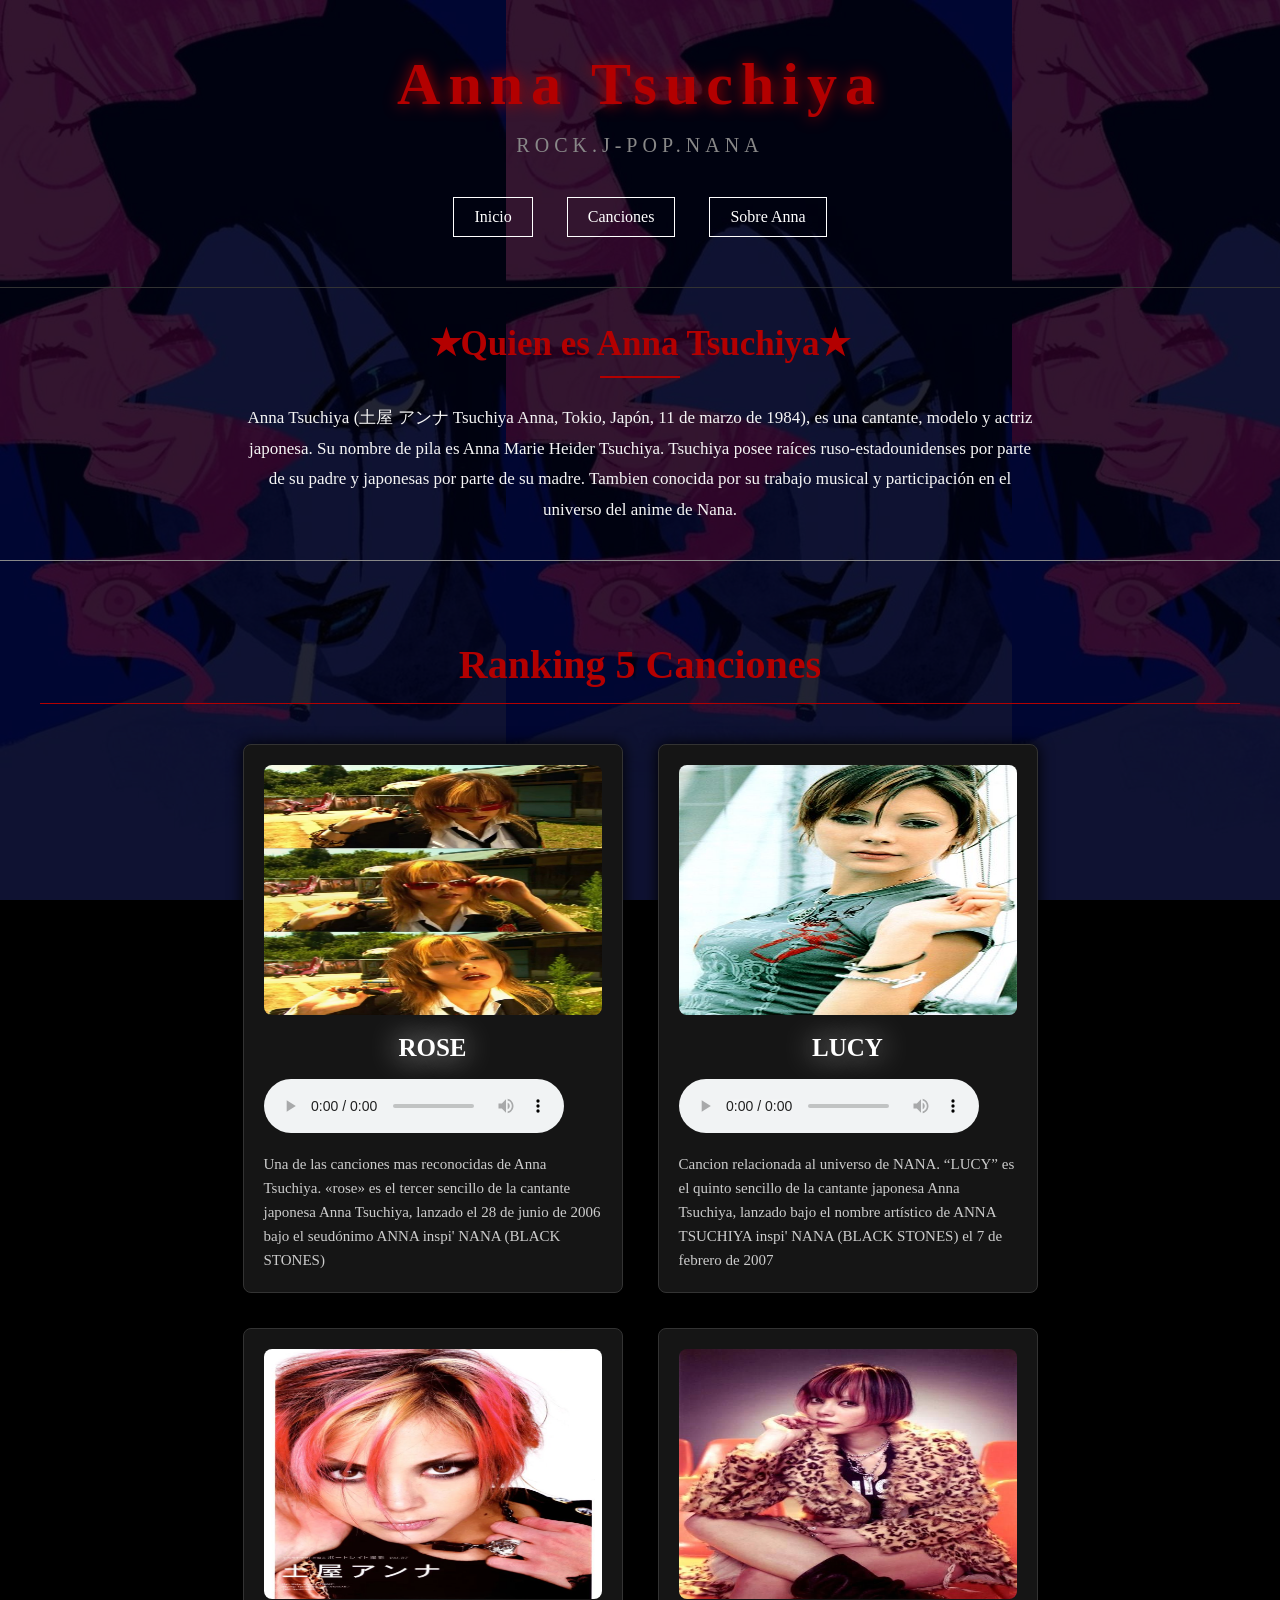
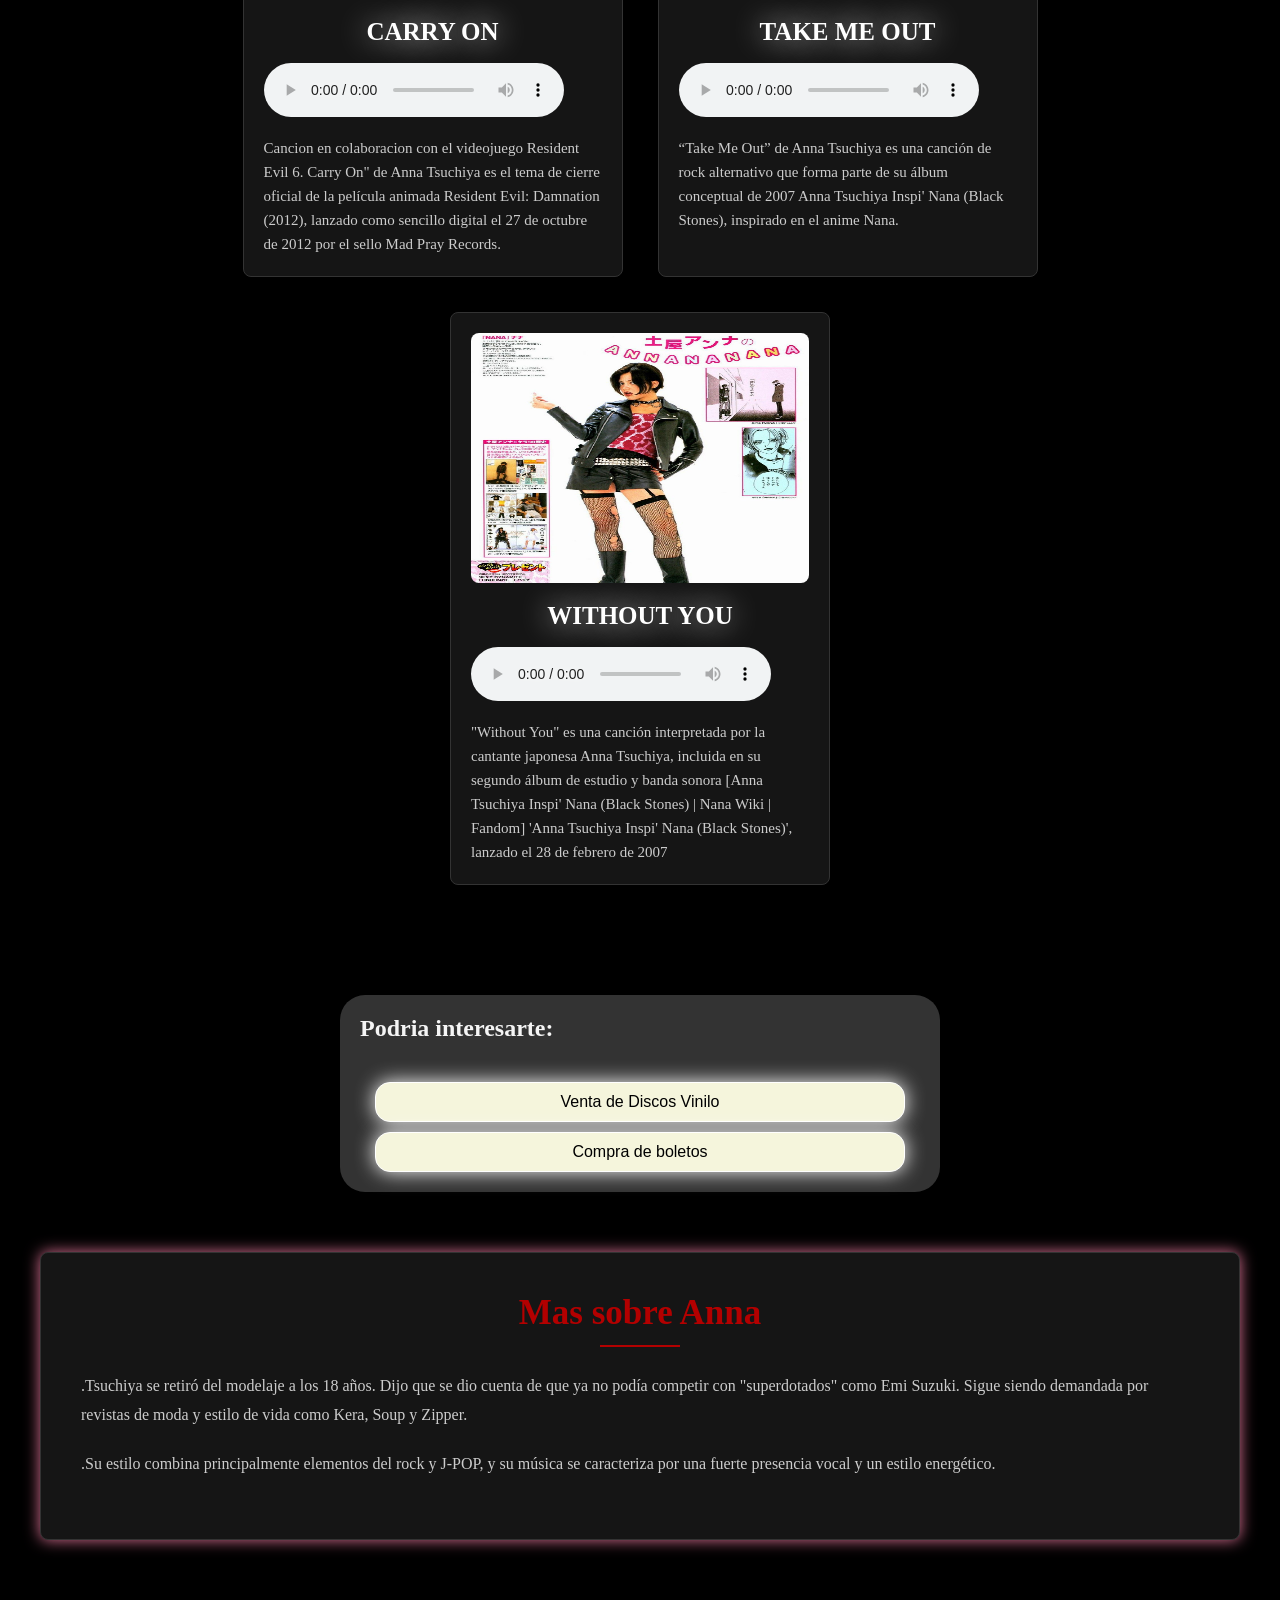
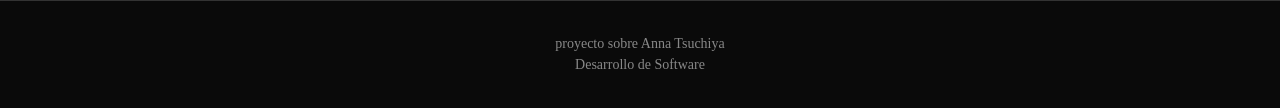
<file: index.html>
<!DOCTYPE html>
<html>
    <head>
        <meta charset="UTF-8">
        <meta name="viewport" content="width=device-width, initial-scale=1.0">
        <title>Anna Tsuchiya</title>
        <link rel="stylesheet" href="estyle.css">
    </head>
    <body>
        <header>
            <h1>Anna Tsuchiya</h1>
            <p>ROCK.J-POP.NANA</p>
            <nav>
                <a href="#inicio">Inicio</a>
                <a href="#canciones">Canciones</a>
                <a href="#artista">Sobre Anna</a>
            </nav>
        </header>
        <main>
            <section id="inicio">
            <h2>★Quien es Anna Tsuchiya★</h2>
            <p>
                Anna Tsuchiya (土屋 アンナ Tsuchiya Anna, Tokio, Japón, 11 de marzo de 1984), es una cantante, modelo y actriz japonesa. Su nombre de pila es Anna Marie Heider Tsuchiya. Tsuchiya posee raíces ruso-estadounidenses por parte de su padre y japonesas por parte de su madre.
                Tambien conocida por su trabajo musical y participación en el universo del anime de Nana.
            </p>
            </section>
            
            <section id="canciones">
                <h2>Ranking 5 Canciones</h2>
                <div class="contenedor-canciones">
                <article>
                    <img src="anna fot/17d23b9b74446dea982e669220087453.jpg" alt="Anna ROSE">
                    <h3>ROSE</h3>
                   <audio controls>
                    <source src="videos music/nana y tsuchiya/roseA.m4a" type="audio/mpeg">
                   </audio>
                    <p>
                        Una de las canciones mas reconocidas de Anna Tsuchiya.
                        «rose» es el tercer sencillo de la cantante japonesa Anna Tsuchiya, lanzado el 28 de junio de 2006 bajo el seudónimo ANNA inspi' NANA (BLACK STONES)
                    </p>
                </article>

                <article>
                    <img src="anna fot/mona.jpg" alt="LUCY">
                    <h3>LUCY</h3>
                     <audio controls>
                    <source src="videos music/nana y tsuchiya/lucyA.m4a" type="audio/mpeg">
                   </audio>
                    <p>
                        Cancion relacionada al universo de NANA.
                        “LUCY” es el quinto sencillo de la cantante japonesa Anna Tsuchiya, lanzado bajo el nombre artístico de ANNA TSUCHIYA inspi' NANA (BLACK STONES) el 7 de febrero de 2007
                    </p>
                </article>

                <article>
                    <img src="anna fot/7be2eb47ae62d2c9db5cb2d979072e8d.jpg" alt="CARRY ON">
                    <h3>CARRY ON</h3>
                     <audio controls>
                    <source src="videos music/nana y tsuchiya/carryonA.m4a" type="audio/mpeg">
                   </audio>
                    <p>
                        Cancion en colaboracion con el videojuego Resident Evil 6.
                        Carry On" de Anna Tsuchiya es el tema de cierre oficial de la película animada Resident Evil: Damnation (2012), lanzado como sencillo digital el 27 de octubre de 2012 por el sello Mad Pray Records.
                    </p>
                </article>

                <article>
                    <img src="anna fot/cd9aca4bc7ad6f57b2ecab37438c8d71.jpg" alt="KUROI">
                    <h3>TAKE ME OUT</h3>
                     <audio controls>
                    <source src="videos music/nana y tsuchiya/takeA.m4a" type="audio/mpeg">
                   </audio>
                    <p>
                        “Take Me Out” de Anna Tsuchiya es una canción de rock alternativo que forma parte de su álbum conceptual de 2007 Anna Tsuchiya Inspi' Nana (Black Stones), inspirado en el anime Nana.
                        
                    </p>
                    

                </article>

                <article>
                    <img src="anna fot/d923eddf59f665af69b62cda84a8550c.jpg" alt="WITHOUT">
                    <h3>WITHOUT YOU</h3>
                     <audio controls>
                    <source src="videos music/nana y tsuchiya/withoutA.m4a" type="audio/mpeg">
                   </audio>
                        <p>
                        "Without You" es una canción interpretada por la cantante japonesa Anna Tsuchiya, incluida en su segundo álbum de estudio y banda sonora [Anna Tsuchiya Inspi' Nana (Black Stones) | Nana Wiki | Fandom] 'Anna Tsuchiya Inspi' Nana (Black Stones)', lanzado el 28 de febrero de 2007 
                        </p>
                </article>

                </div>  


            </section>

            <aside class="enlace2">
                <div class="texto">
                <h2>Podria interesarte:</h2>
                <nav>
                    <a href="venta.html">Venta de Discos Vinilo</a>
                    <a href="boletos.html">Compra de boletos</a>

                </nav>
                 </div>

            </aside>
              <aside id="artista">
                <h2>Mas sobre Anna</h2>
                <p>
                .Tsuchiya se retiró del modelaje a los 18 años. Dijo que se dio cuenta de que ya no podía competir con "superdotados" como Emi Suzuki. Sigue siendo demandada por revistas de moda y estilo de vida como Kera, Soup y Zipper.</p>
                <p>
                    .Su estilo combina principalmente elementos del rock y J-POP,
                    y su música se caracteriza por una fuerte presencia vocal
                    y un estilo energético.
                </p>
                


            </aside>

        </main>
        <footer>
            <p>proyecto sobre Anna Tsuchiya</p>
            <p>Desarrollo de Software</p>
            
        </footer>

        
        
    </body>
</html>
</file>
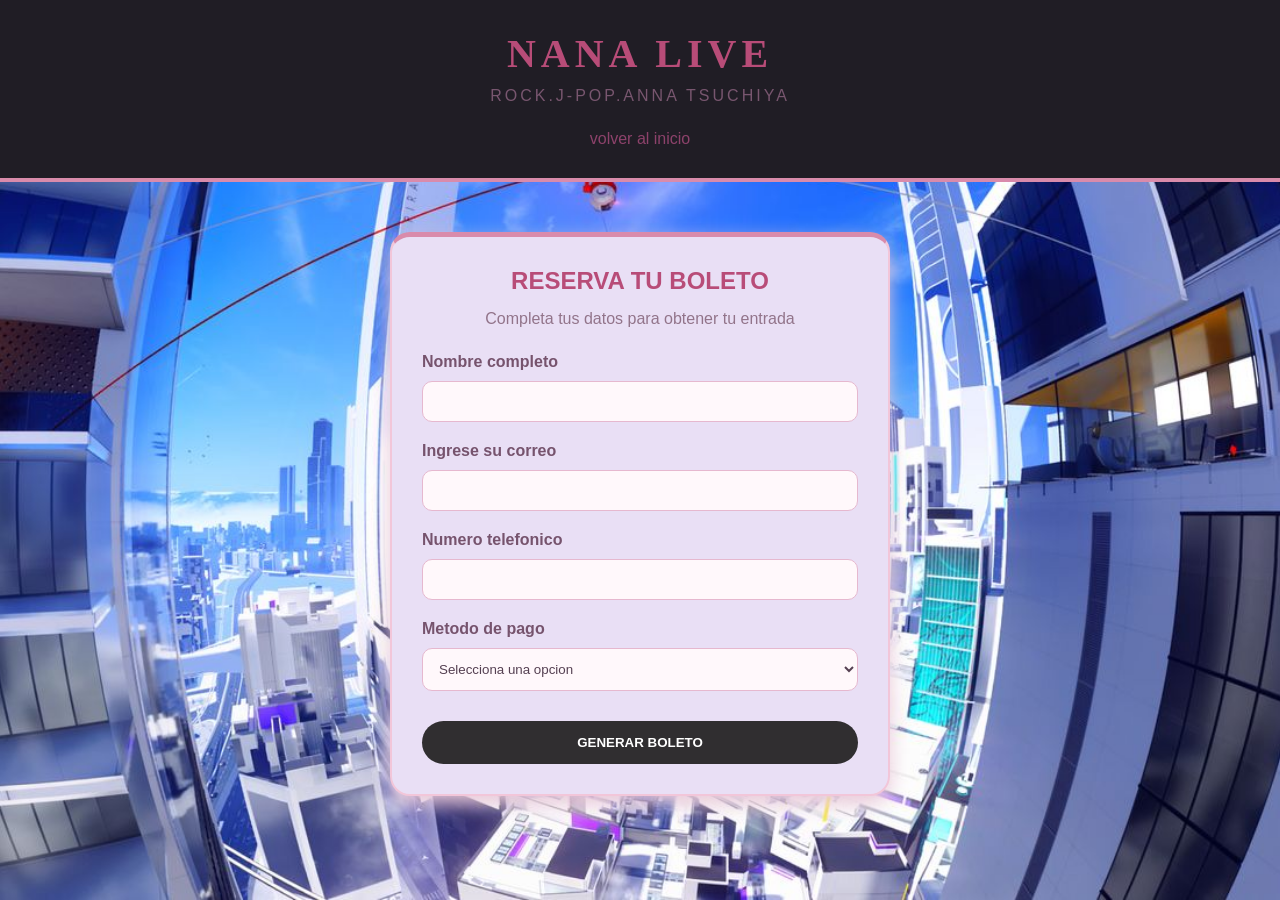
<file: boletos.html>
<!DOCTYPE html>
<html lang="en">
<head>
    <meta charset="UTF-8">
    <meta name="viewport" content="width=device-width, initial-scale=1.0">
    <title>venta de boletos</title>
    <link rel="stylesheet" href="boletos.css">
</head>
<body>
    <header>
        <h1>NANA LIVE</h1>
        <p>ROCK.J-POP.ANNA TSUCHIYA</p>
        <a href="index.html">volver al inicio</a>
    </header>

    <main>
        <section class="formulario">
            <h2>RESERVA TU BOLETO</h2>
            <p>Completa tus datos para obtener tu entrada</p>

            <form id="formulario">
                <label for="nombre">Nombre completo</label>
                <input type="text" id="nombre" required>

                <label for="correo">Ingrese su correo</label>
                <input type="email"  id="correo" required>

                <label for="numero">Numero telefonico</label>
                <input type="tel" id="numero" required>

                <label for="pago">Metodo de pago</label>
                <select id="pago"required>
                    <option value="">Selecciona una opcion</option>
                    <option value="tarjeta">Tarjeta</option>
                    <option value="qr">Codigo QR</option>
                </select>

                <button type="submit">GENERAR BOLETO</button>
            </form>

        </section>

        <section class="resultado" id="resultado">
            <h2>Tu boleto esta listo</h2>

            <div class="boleto" >
                <p class="etiqueta">ENTRADA AL CONCIERTO</p>
                <h3>ANNA TSUCHIYA</h3>
                <p>Special Live: NANA & BLACK STONES</p>

                <div class="datosconcierto">
                    <p><strong>fecha:</strong><strong>20 de diciembre 2026-</strong><strong>8:00 p.m-</strong><strong>lugar:</strong><strong>TokyoCenter</strong></p>
                </div>
                <hr>

                <p><strong>Nombre:</strong><span id="mostrarnombre"></span></p>

                <p><strong>correo:</strong><span id="mostrarcorreo"></span></p>

                <p><strong>telefono:</strong><span id="mostrarnumero"></span></p>

                <p><strong>Pago elegido:</strong><span id="mostrarpago"></span></p>

                <p class="codigo">NANA-2026-001</p>
               

            </div>

        </section>
    </main>

    <script>
        const formulario=document.getElementById("formulario")
        const resultado=document.getElementById("resultado")

        formulario.addEventListener("submit",function(evento){
            evento.preventDefault();

            document.getElementById("mostrarnombre").textContent=
            document.getElementById("nombre").value

            document.getElementById("mostrarcorreo").textContent=
            document.getElementById("correo").value

            document.getElementById("mostrarnumero").textContent=
            document.getElementById("numero").value

            document.getElementById("mostrarpago").textContent=
            document.getElementById("pago").value

            resultado.style.display="block"
            resultado.scrollIntoView({behavior:"smooth"});
            
        })

    </script>
    
</body>
</html>
</file>
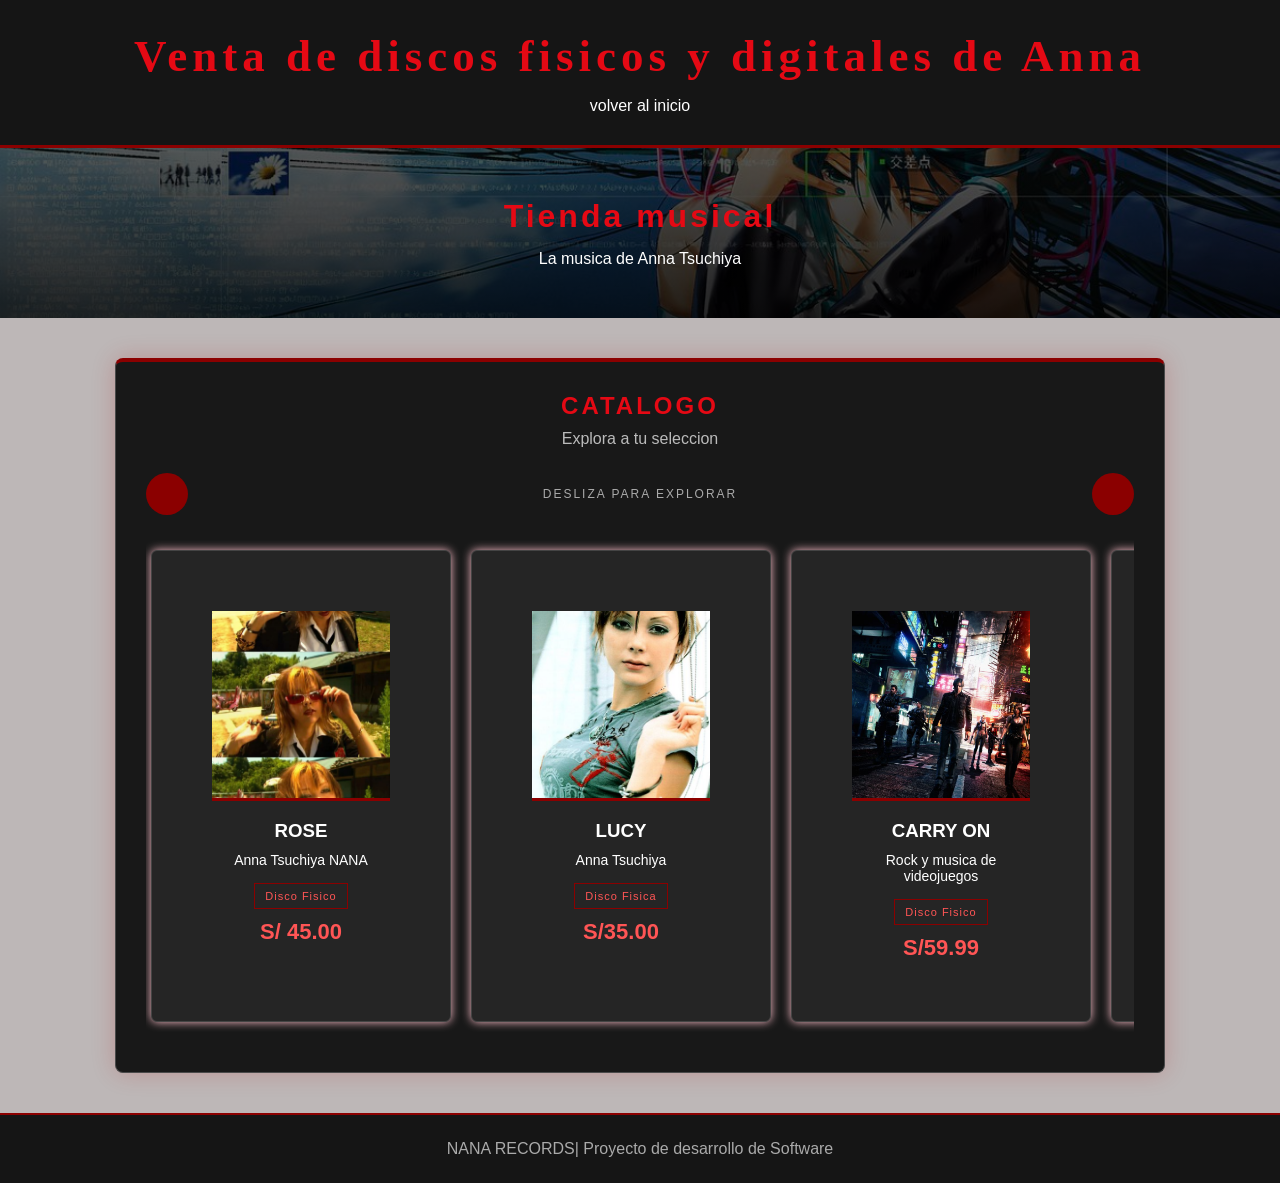
<file: venta.html>
<!DOCTYPE html>
<html lang="es">
<head>
    <meta charset="UTF-8">
    <meta name="viewport" content="width=device-width, initial-scale=1.0">
    <title>Document</title>
    <link rel="stylesheet" href="venta.css">
</head>
<body>
    <header>
        <h1>Venta de discos fisicos y digitales de Anna</h1>
        <a href="index.html">volver al inicio</a>
        
    </header>
    

    <main>
        <section class="presentacion">
            <h2>Tienda musical</h2>
            <p>La musica de Anna Tsuchiya</p>

        </section>

        <section class="tienda">
            <h2>CATALOGO</h2>
            <p class="descripcion">Explora a tu seleccion</p>
            <div class="controles">
                <button type="button" onclick="moverCarrusel(-1)"></button>
                <span>DESLIZA PARA EXPLORAR</span>
                <button type="button" onclick="moverCarrusel(1)"></button>

            </div>

            <div class="carrusel" id="carrusel">

                <article class="disco">
                    <img src="anna fot/17d23b9b74446dea982e669220087453.jpg" alt="portada">
                    <h3>ROSE</h3>
                    <p>Anna Tsuchiya NANA</p>
                    <span class="formato">Disco Fisico</span>
                    <p class="precio">S/ 45.00</p>
                </article>

                <article class="disco">
                    <img src="anna fot/mona.jpg" alt="portada">
                    <h3>LUCY</h3>
                    <p>Anna Tsuchiya</p>
                    <span class="formato">Disco Fisica</span>
                    <p class="precio">S/35.00</p>
                </article>

                <article class="disco">
                    <img src="anna fot/RE.jpg" alt="portada">
                    <h3>CARRY ON</h3>
                    <p>Rock y musica de videojuegos</p>
                    <span class="formato">Disco Fisico</span>
                    <p class="precio">S/59.99</p>

                </article>

                <article class="disco">
                    <img src="anna fot/d923eddf59f665af69b62cda84a8550c.jpg" alt="portada">
                    <h3>TAKE ME OUT</h3>
                    <p>Anna Tsuchiya inspi' Nana</p>
                    <span class="formato">Disco Digital</span>
                    <p class="precio">S/35.00</p>

                </article>

                <article class="disco">
                    <img src="anna fot/YOU.jpg" alt="portada">
                    <h3>WITHOUT YOU</h3>
                    <p>Anna Tsuchiya</p>
                    <span class="formato">Disco Digital</span>
                    <p class="precio">S/19.99</p>

                </article>
                

            </div>
        </section>

    </main>

    <footer>
        <p>NANA RECORDS| Proyecto de desarrollo de Software</p>
    </footer>

    <script>
        function moverCarrusel(direccion){
            let carrusel=document.getElementById("carrusel");

            carrusel.scrollBy({
                left:direccion*250,
                behavior:"smooth"
            })
        }
    </script>
    
</body>
</html>
</file>
<file: estyle.css>
*{
    margin: 0;
    padding: 0;
}

body{
    background-color: black;
    color: whitesmoke;
    background-image: url("anna\ fot/Nana.jpe");
    background-size:contain;
    background-attachment: fixed;

}
body::before{
    content: "";
    position: fixed;
    top: 0;
    left: 0;
    width: 100%;
    height: 100%;
    background-color: rgba(0, 0, 0, 0.8);
    z-index: -1;
}
header{
    text-align: center;
    padding: 50px;
    border-bottom: 1px solid #333;

}

header h1{
    font-size: 60px;
    letter-spacing: 8px;
    color: #b30000;
    text-shadow: 0 0 15px #b30000;

}
header p{
    font-size: 20px;
    letter-spacing: 5px;
    margin-top: 15px;
    margin-bottom: 25px;
    color: #888;


}

nav{
    margin-top: 40px;

}
nav a{
    color: white;
    text-decoration: none;
    margin: 0 15px;
    border: 1px solid white;
    padding: 10px 20px;
    transition: 0.3s;
    display: inline-block;

}
nav a:hover{
    background-color: white;
    color: black;
    transform: translateY(-3px);
}

#inicio{
    padding: 35px;
    text-align: center;
    border-bottom: 1px solid #888;
}

#inicio h2{
    font-size: 35px;
    margin-bottom: 25px;
    color: #b30000;
}

#inicio h2::after{
    content: "";
    display: block;
    width: 80px;
    height: 2px;
    background-color: #b30000;
    margin: 12px auto 0;
}

#inicio p{
    max-width: 800px;
    margin: auto;
    line-height: 1.8;
    font-size: 17px;
}

.contenedor-canciones{
    display: flex;
    flex-wrap: wrap;
    gap: 35px;
    justify-content: center;

}
.contenedor-canciones article{
    width: 380px;
    background-color: #151515;
    padding: 20px;
    border: 1px solid #333;
    transition: 0.3s;
    box-shadow: 0 0 15px #000;
    border-radius: 8px;
    box-sizing: border-box;
    overflow: hidden;

}

.contenedor-canciones article img{
    width: 100%;
    height:250px;
    object-fit:initial;
    border-radius: 8px;
    transition: 0.3s;
    
}
.contenedor-canciones img:hover{
    transform: scale(1.2);
}


.contenedor-canciones article video{
    width: 100%;
    border-radius: 8px;
    transition: 0.3s;

}
.contenedor-canciones video:hover{
    box-shadow: 0 0 10px #b30000;
}

.contenedor-canciones article h3{
    color: #ffffff;
    font-size: 25px;
    margin: 15px 0;
    min-height: 30px;
    text-align: center;
}
article h3{
    text-shadow: 0 0 30px white;
}


.contenedor-canciones article p{
    color: #cccccc;
    line-height: 1.6;
    margin-top: 15px;
    min-height: 80px;
    font-size: 15px;
    display: flex;
    align-items: center;
}

.contenedor-canciones article:hover{
    border-color: #b30000;
    transition: 0.5s;
    transform: translateY(-5px);
    box-shadow: 0 0 20px #b30000;
    
}
#canciones h2{
    text-align: center;
    font-size: 40px;
    color: #b30000;
    margin-top: 20px;
    margin-bottom: 40px;
    border-bottom: 1px solid #b30000;
    padding-bottom: 15px;
}
#canciones{
    padding: 60px 40px;
}

#artista{
    margin: 60px 40px;
    padding: 40px;
    background-color: #151515;
    border: 1px solid #333;
    border-radius: 8px;
    box-shadow: 0 0 15px palevioletred;

}
#artista h2{
    text-align: center;
    color: #b30000;
    font-size: 35px;
    margin-bottom: 25px;

}

#artista h2::after{
    content: "";
    display: block;
    width: 80px;
    height: 2px;
    background-color: #b30000;
    margin: 12px auto 0;
}
#artista p{
    color: #cccccc;
    line-height: 1.8;
    margin-bottom: 20px;

}
footer{
    text-align: center;
    padding: 30px;
    margin-top: 50px;
    background-color: #0a0a0a;
    border-top: 1px solid #333;
}
footer p{

    color: #888;
    font-size: 14px;
    margin: 5px;
}

.enlace2{
    background-color:#333;
    border-radius: 25px;
    padding: 20px;
    box-sizing: border-box;
    overflow-wrap: break-word;
    width: 600px;
    margin: 50px auto;
}

.enlace2 div{
    box-sizing: border-box;
    text-align:left;
    
}

.enlace2 nav a{
    font-family: 'Gill Sans', 'Gill Sans MT', Calibri, 'Trebuchet MS', sans-serif;
    display: block;
    margin-top: 10px;
    border-radius: 15px;
    box-shadow: 0 0 20px white;
}

.enlace2 a{
    color: black;
    background-color: beige;
    text-align: center;
}

/* CELULARES */
@media (max-width: 600px) {

    header {
        padding: 20px 10px;
    }

    header h1 {
        font-size: 28px;
        letter-spacing: 2px;
    }

    header nav {
        display: flex;
        flex-direction: column;
        align-items: center;
        gap: 12px;
    }

    nav a {
        margin: 0;
    }

    main {
        padding: 10px;
    }

    #inicio {
        padding: 25px 10px;
    }

    #inicio h2 {
        font-size: 25px;
    }

    #canciones {
        padding: 20px 5px;
    }

    .contenedor-canciones {
        flex-direction: column;
        align-items: center;
    }

    .contenedor-canciones article {
        width: 100%;
        max-width: 380px;
    }

    .contenedor-canciones article img,
    .contenedor-canciones article audio {
        width: 100%;
    }

    .enlace2 {
        width: 100%;
        max-width: 600px;
        margin: 25px auto;
    }

    #artista {
        margin: 20px 5px;
        padding: 20px;
    }

    footer {
        padding: 20px 10px;
    }
}
</file>
<file: boletos.css>
* {
    margin: 0;
    padding: 0;
    box-sizing: border-box;
}

body {
    background-image: url(anna\ fot/venta.jpg);
    background-size:cover;
    background-position: center;
    background-repeat: no-repeat;
    background-attachment: fixed;

    background-color: #201d25;
    color: #554052;
    font-family: Arial, sans-serif;
    text-align: center;
}

header {
    padding: 30px;
    background-color: #201d25;
    border-bottom: 4px solid #d98bab;
}

header h1 {
    color: #b84c78;
    font-family: Georgia, serif;
    font-size: 40px;
    letter-spacing: 5px;
}

header p {
    margin: 10px;
    letter-spacing: 3px;
    color: #78566f;
}

header a {
    display: inline-block;
    margin-top: 15px;
    color: #8d426b;
    text-decoration: none;
}

header a:hover {
    color: #d14e82;
}

main {
    padding: 30px 15px;
}

.formulario {
    max-width: 500px;
    margin: 20px auto;
    padding: 30px;
    background-color:#e9dff5;
    border: 2px solid #f2c6d9;
    border-top: 5px solid #d98bab;
    border-radius: 20px;
    box-shadow: 0 8px 20px #e8c8d8;
}

.formulario h2,
.resultado h2 {
    color: #b84c78;
    margin-bottom: 15px;
}

.formulario > p {
    color: #92748a;
    margin-bottom: 25px;
}

form {
    display: flex;
    flex-direction: column;
    text-align: left;
    gap: 10px;
}

label {
    color: #76536d;
    font-weight: bold;
}

input,
select {
    width: 100%;
    padding: 12px;
    margin-bottom: 10px;
    background-color: #fff8fb;
    color: #554052;
    border: 1px solid #e6b8cf;
    border-radius: 10px;
    outline: none;
}

input:focus,
select:focus {
    border-color: #c46c99;
    box-shadow: 0 0 5px #edc1d7;
}

button {
    padding: 14px;
    margin-top: 10px;
    background-color: #302e30;
    color: white;
    border: none;
    border-radius: 25px;
    font-weight: bold;
    cursor: pointer;
    transition: 0.3s;
}

button:hover {
    background-color: #bd648c;
    transform: translateY(-2px);
}

.resultado {
    display: none;
    max-width: 500px;
    margin: 35px auto;
}

.boleto {
    padding: 25px;
    text-align: left;
    background: linear-gradient(135deg, #fffafd, #f8e5f0);
    border: 2px dashed #ce7da3;
    border-radius: 20px;
    box-shadow: 0 8px 20px #e8c8d8;
}

.etiqueta {
    color: #b84c78;
    font-size: 12px;
    letter-spacing: 3px;
}

.boleto h3 {
    margin: 15px 0;
    color: #b84c78;
    font-family: Georgia, serif;
    font-size: 28px;
}

.datosConcierto {
    margin: 25px 0;
    padding: 15px;
    background-color: #f4dce9;
    border-left: 4px solid #d98bab;
    border-radius: 8px;
}

.boleto p {
    margin-top: 10px;
    overflow-wrap: anywhere;
}

.boleto hr {
    margin: 20px 0;
    border: 1px solid #e7bfd2;
}

.codigo {
    margin-top: 25px !important;
    color: #b84c78;
    font-size: 20px;
    font-weight: bold;
    text-align: center;
}

.aviso {
    color: #92748a;
    font-size: 11px;
    text-align: center;
}

footer {
    padding: 25px;
    background-color: #f8dce8;
    border-top: 3px solid #d98bab;
    color: #78566f;
}

/* PANTALLAS PEQUEÑAS */
@media (max-width: 600px) {
    header h1 {
        font-size: 30px;
    }

    .formulario {
        padding: 20px;
    }

    .boleto {
        padding: 18px;
    }
}
</file>
<file: venta.css>
*{
    margin: 0;
    padding: 0;
    box-sizing: border-box;
}

body{
    background-color: rgb(189, 183, 183);
    color: white;
    font-family: arial,sans-serif;
    text-align: center;
}

header{
    padding: 30px;
    background-color: #151515;
    border-bottom: 3px solid darkred;

}

header h1{
    font-family: georgia, serif;
    font-size: 45px;
    letter-spacing: 5px;
    color: #e50914;
    
}

header p{
    margin: 10px;
    letter-spacing: 4px;
}

header a{
    display: inline-block;
    margin-top: 15px;
    color: white;
    text-decoration: none;
}

header a:hover{
    color: #e50914;
}

/**/
.presentacion{
    padding: 50px 20px;
    background-image: linear-gradient(rgba(0,0,0,0.65), rgba(0,0,0,0.85)),url("anna\ fot/fondo2.jpg");
    background-size: cover;
    background-position: center;
}

.presentacion h2{
    color: #e50914;
    font-size: 32px;
    letter-spacing: 3px;
    margin-bottom: 15px;

    
}
/*centro*/
.tienda{
    max-width: 1050px;
    margin: 40px auto;
    padding: 30px;
    background-color: #181818;
    border: 1px solid #4a4a4a;
    border-top: 4px solid darkred;
    border-radius: 8px;
    box-shadow: 0 0 25px rgba(180,0,0,0.2);
}
.tienda h2{
    color: #e50914;
    letter-spacing: 3px;
}
.descripcion{
    margin-top: 10px;
    color: #bbbbbb;
}


.controles{
    display: flex;
    justify-content: space-between;
    align-items: center;
    gap: 15px;
    margin: 25px 0;
}

.controles span{
    color: #aaaaaa;
    font-size: 12px;
    letter-spacing: 2px;

}

.controles button{
    width: 42px;
    height: 42px;
    color: white;
    background-color: darkred;
    border: none;
    border-radius: 50%;
    font-size: 20px;
    cursor: pointer;
}

.controles button:hover {
    background-color: #e50914;
}


/*CARRUSEL*/

.carrusel{
    display: flex;
    gap: 20px;
    overflow-x: auto;
    scroll-behavior: smooth;
    padding: 10px 5px 20px;

}

.carrusel::-webkit-scrollbar-thumb{
    background-color: darkred;
    border-radius: 10px;
}
.carrusel::-webkit-scrollbar{
    height: 8px;
}

.disco{
    flex: 0 0 300px;
    padding: 60px;
    background-color: #252525;
    border: 1px solid #444444;
    border-radius: 6px;
    box-shadow: 0 0 10px pink;
    transition: 0.3s;
}
.disco:hover{
    transform: translateY(-5px);
    border-color: #e50914;
}

.disco img{
    width: 100%;
    height: 190px;
    object-fit: cover;
    border-bottom: 3px solid darkred;

}

.disco h3{
    margin-top: 15px;
    color: white;
}

.disco p{
    margin-top: 10px;
    font-size: 14px;
}
.formato{
    display: inline-block;
    margin-top: 15px;
    padding: 6px 10px;
    color: #ff5555;
    border: 1px solid darkred;
    font-size: 11px;
    letter-spacing: 1px;
}
.disco .precio{
    color: #ff5555;
    font-size: 22px;
    font-weight: bold;
}
/*pie de pagina*/
footer{
    padding: 25px;
    background-color: #151515;
    border-top: 2px solid darkred;
    color: #aaaaaa;

}

/*PANTALLA*/

@media(max-width:600px){
    header h1{
        font-size: 30px;
    }
    .tienda{
        margin: 25px 12px;
        padding: 18px;
    }
    .disco{
        flex-basis: 190px;
    }
}
</file>
